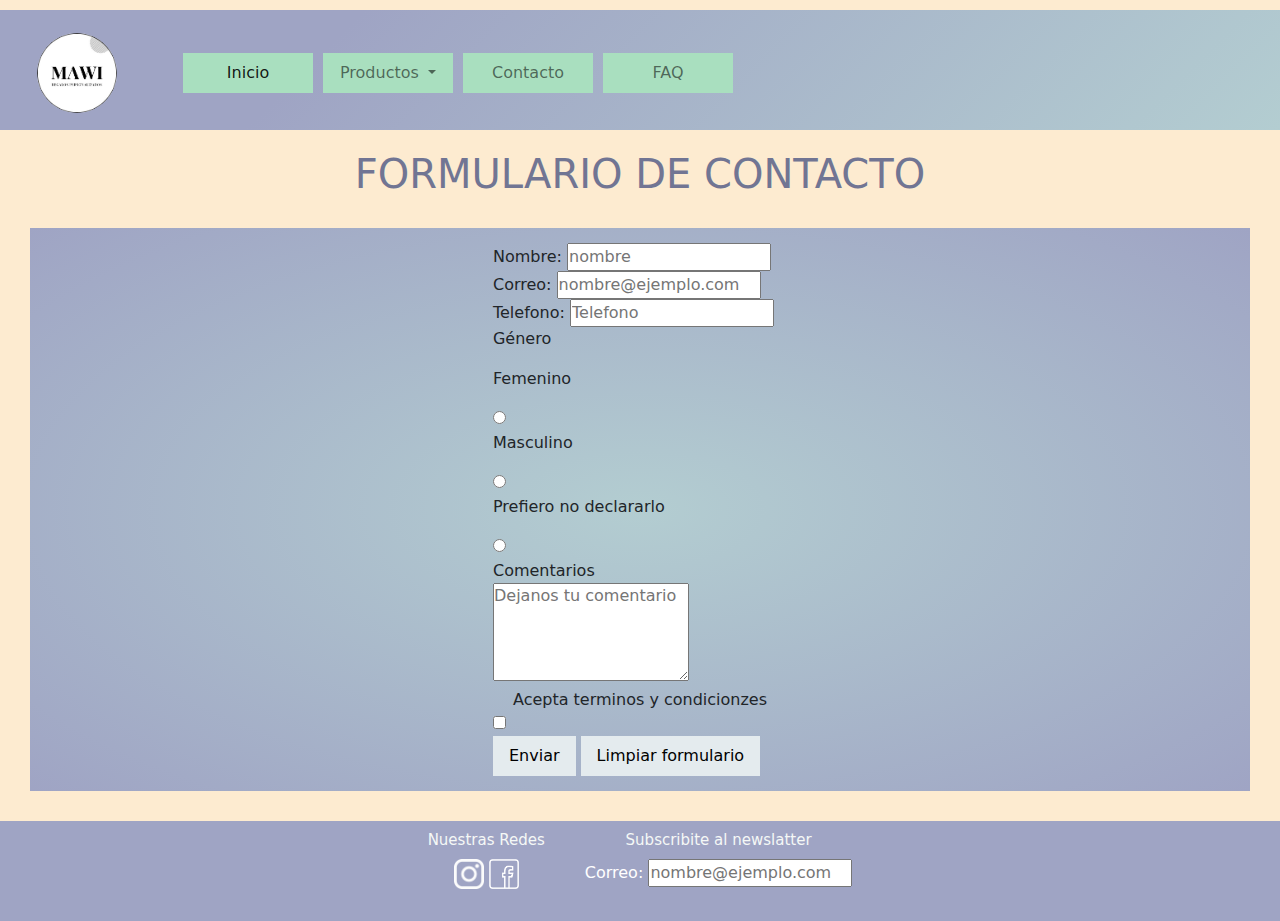
<file: contactos.html>
<!doctype html>
<html>
<head>
	<meta name="viewport" content="width=device-width, initial-scale=1.0">
	<link rel="stylesheet" href="./css/bootstrap.css">
	<meta name="keywords" content="remeras, buzos, remeras personalizadas, buzos personalizados, remeras con frases, buzos con frases">
	<title>Contactate con MAWI, prendas personalizadas</title>
	<meta name="description" content=" Contactanos para tener más información y sacarte todas las dudas.">
	<link rel="stylesheet"href="estilos_index.css">
	<link rel="preconnect" href="https://fonts.googleapis.com">
	<link rel="preconnect" href="https://fonts.gstatic.com" crossorigin>
	<link href="https://fonts.googleapis.com/css2?family=Kaisei+Decol&display=swap" rel="stylesheet">
</head>
<body>
	<header>
		<nav class="navbar navbar-expand-lg navbar-light">
			<div class="container-fluid">
				<a href="index.html" class="navbar-brand"><img src="./img/logo.jpg" height="100px" alt="logo"class="imagenLogo"></a>
				<button class="navbar-toggler" type="button" data-bs-toggle="collapse" data-bs-target="#navbarSupportedContent" 
				    aria-controls="navbarSupportedContent" aria-expanded="false" aria-label="Toggle navigation">
				    <span class="navbar-toggler-icon"></span>
				</button>
				<div class="collapse navbar-collapse" id="navbarSupportedContent">
					<ul class="navbar-nav me-auto mb-2 mb-lg-0">
						<li class="nav-item">
						    <a class="nav-link active" aria-current="page" href="index.html">Inicio</a>
						</li>
						<li class="nav-item dropdown">
						 	<a class="nav-link dropdown-toggle" href="producto.html" id="navbarDropdown" role="button" data-bs-toggle="dropdown" aria-expanded="false">
						    Productos
						    </a>
						    <ul class="dropdown-menu" aria-labelledby="navbarDropdown">
						        <li><a class="dropdown-item" href="producto.html#Remeras">Remeras</a></li>
						        <li><a class="dropdown-item" href="producto.html#Buzos">Buzos</a></li>
						    </ul>
						</li>
						<li class="nav-item">
						    <a class="nav-link" href="contactos.html">Contacto</a>
						    </li>
						    <li class="nav-item">
						    	<a class="nav-link" href="faq.html">FAQ</a>
						    </li>
					</ul>
				</div>
			</div>
		</nav><!--aca termina el menú-->
	</header>
	<h1 class="centrado mayuscula">Formulario de contacto</h1>
	<form class="formatoFormulario">
		<fieldset><label for="Nombre">Nombre:</label>
		<input type="text" name="nombre" placeholder="nombre"> <br>
		<label for="Correo">Correo:</label>
		<input type="email" namw="correo" placeholder="nombre@ejemplo.com"><br>
		<label for="Telfono">Telefono:</label>
		<input type="text" name="Telefono" placeholder="Telefono"> <br>
		<p>Género</p>
			<p>Femenino</p>
			<input type="radio" name="Genero"value="Femenino">
			<p>Masculino</p>
			<input type="radio" name="Genero"value="Masculino">
			<p>Prefiero no declararlo</p>
		<input type="radio" name="Genero"value="Prefiero no declararlo"><br>
		<label for="comentarios">Comentarios</label><br>
		<textarea name="Comentarios" rows="4" cols="22"placeholder="Dejanos tu comentario"></textarea><br>
		<div>Acepta terminos y condicionzes</div>
		<input type="checkbox" name="acepta"value="1"><br>
		<input class="formButton" type="submit"value="Enviar">
		<input class="formButton" type="reset"value="Limpiar formulario">
		</fieldset>
	</form>
	<script src="https://cdn.jsdelivr.net/npm/@popperjs/core@2.9.3/dist/umd/popper.min.js" integrity="sha384-eMNCOe7tC1doHpGoWe/6oMVemdAVTMs2xqW4mwXrXsW0L84Iytr2wi5v2QjrP/xp" crossorigin="anonymous"></script>
	<script src="https://cdn.jsdelivr.net/npm/bootstrap@5.1.0/dist/js/bootstrap.min.js" integrity="sha384-cn7l7gDp0eyniUwwAZgrzD06kc/tftFf19TOAs2zVinnD/C7E91j9yyk5//jjpt/" crossorigin="anonymous"></script>
</body>
<footer class="menuFlex">
	<div>
		<h3>Nuestras Redes</h3>
		<article>
			<img src="./img/logoInstagram.png" class="rrss">
			<img src="./img/logoFacebook.png" class="rrss">
		</article>
	</div>
	<div>
		<h3>Subscribite al newslatter</h3>
		<form>
			<label for="Correo">Correo:</label>
			<input type="email" namw="correo" placeholder="nombre@ejemplo.com"><br>
		</form>
	</div>
</footer>
</html>
</file>
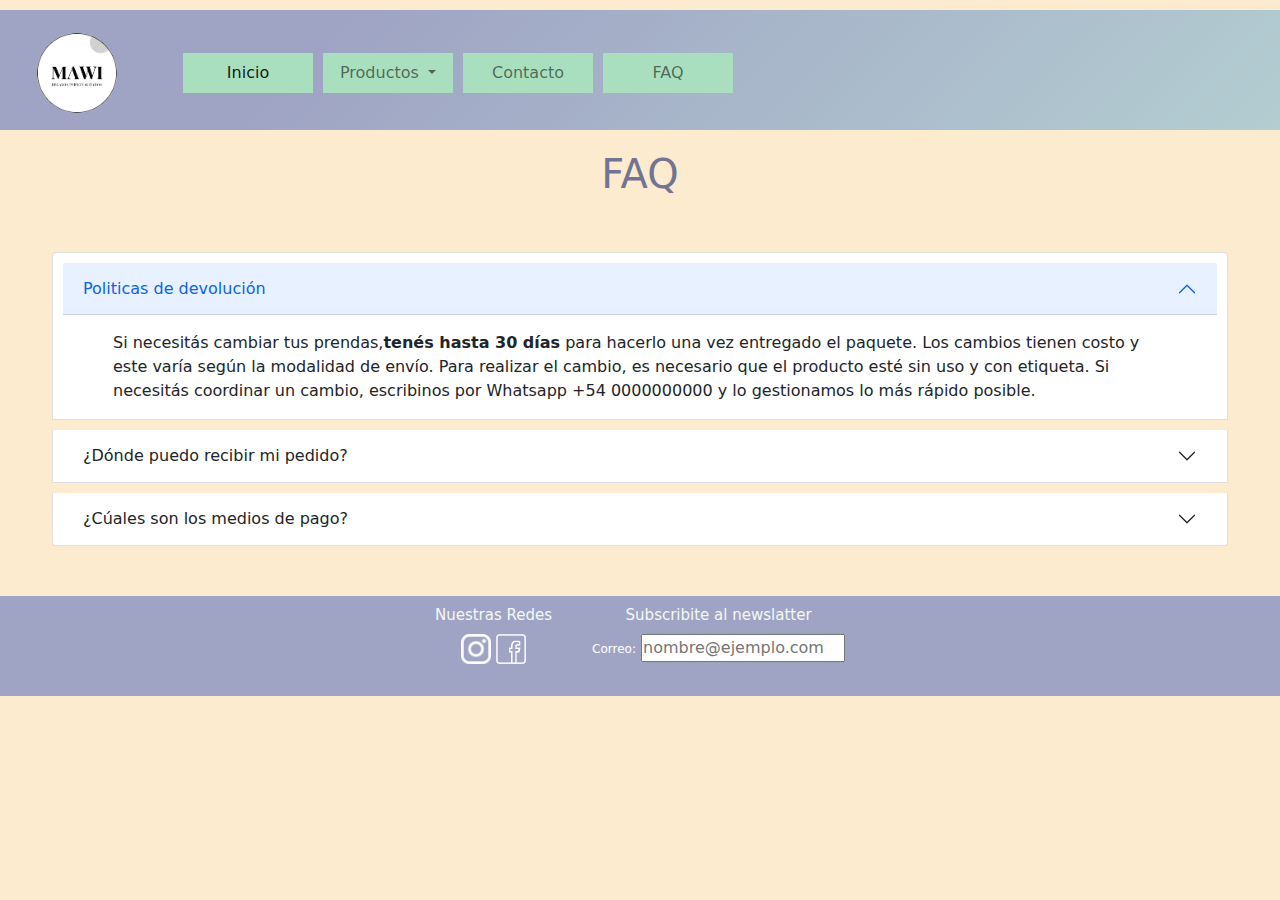
<file: faq.html>
<!doctype html>
<html>
<head>
	<meta name="viewport" content="width=device-width, initial-scale=1.0">
	<link rel="stylesheet" href="./css/bootstrap.css">
	<meta name="keywords" content="remeras, buzos, remeras personalizadas, buzos personalizados, remeras con frases, buzos con frases, formas de pago, envios">
	<title>Preguntas frecuentes sobre nuestra tienda online buzos y remeras</title>
	<meta name="description" content=" Respuestas a las pregunatas más frecuentes respecto a la compra y nuestros productos.">
	<link rel="stylesheet"href="estilos_index.css">
	<link rel="preconnect" href="https://fonts.googleapis.com">
	<link rel="preconnect" href="https://fonts.gstatic.com" crossorigin>
	<link href="https://fonts.googleapis.com/css2?family=Kaisei+Decol&display=swap" rel="stylesheet">
</head>
<body>
	<header>
		<nav class="navbar navbar-expand-lg navbar-light">
			<div class="container-fluid">
				<a href="index.html" class="navbar-brand"><img src="./img/logo.jpg" height="100px" alt="logo"class="imagenLogo"></a>
				<button class="navbar-toggler" type="button" data-bs-toggle="collapse" data-bs-target="#navbarSupportedContent" 
				    aria-controls="navbarSupportedContent" aria-expanded="false" aria-label="Toggle navigation">
				    <span class="navbar-toggler-icon"></span>
				</button>
				<div class="collapse navbar-collapse" id="navbarSupportedContent">
					<ul class="navbar-nav me-auto mb-2 mb-lg-0">
						<li class="nav-item">
						    <a class="nav-link active" aria-current="page" href="index.html">Inicio</a>
						</li>
						<li class="nav-item dropdown">
						 	<a class="nav-link dropdown-toggle" href="producto.html" id="navbarDropdown" role="button" data-bs-toggle="dropdown" aria-expanded="false">
						    Productos
						    </a>
						    <ul class="dropdown-menu" aria-labelledby="navbarDropdown">
						        <li><a class="dropdown-item" href="producto.html#Remeras">Remeras</a></li>
						        <li><a class="dropdown-item" href="producto.html#Buzos">Buzos</a></li>
						    </ul>
						</li>
						<li class="nav-item">
						    <a class="nav-link" href="contactos.html">Contacto</a>
						    </li>
						    <li class="nav-item">
						    	<a class="nav-link" href="faq.html">FAQ</a>
						    </li>
					</ul>
				</div>
			</div>
		</nav><!--aca termina el menú-->
	</header>
	<h1 class="centrar">FAQ</h1>
	<br>
	<section class="container-fluid" id="faq">
		<div class="accordion" id="accordionExample">
			<div class="accordion-item">
			  <h2 class="accordion-header" id="headingOne">
				<button class="accordion-button" type="button" data-bs-toggle="collapse" data-bs-target="#collapseOne" aria-expanded="true" aria-controls="collapseOne">
				  Politicas de devolución
				</button>
			  </h2>
			  <div id="collapseOne" class="accordion-collapse collapse show" aria-labelledby="headingOne" data-bs-parent="#accordionExample">
				<div class="accordion-body">
				  Si necesitás cambiar tus prendas,<strong>tenés hasta 30 días</strong> para hacerlo una vez entregado el paquete. Los cambios  tienen costo y este varía según la modalidad de envío. Para realizar el cambio, es necesario que el producto esté sin uso y con etiqueta. Si necesitás coordinar un cambio, escribinos por Whatsapp +54 0000000000 y lo gestionamos lo más rápido posible.
				</div>
			  </div>
			</div>
			<div class="accordion-item">
			  <h2 class="accordion-header" id="headingTwo">
				<button class="accordion-button collapsed" type="button" data-bs-toggle="collapse" data-bs-target="#collapseTwo" aria-expanded="false" aria-controls="collapseTwo">
				  ¿Dónde puedo recibir mi pedido?
				</button>
			  </h2>
			  <div id="collapseTwo" class="accordion-collapse collapse" aria-labelledby="headingTwo" data-bs-parent="#accordionExample">
				<div class="accordion-body">
				  Realizamos <strong>envios a todo el país.</strong>
				</div>
			  </div>
			</div>
			<div class="accordion-item">
			  <h2 class="accordion-header" id="headingThree">
				<button class="accordion-button collapsed" type="button" data-bs-toggle="collapse" data-bs-target="#collapseThree" aria-expanded="false" aria-controls="collapseThree">
				  ¿Cúales son los medios de pago?
				</button>
			  </h2>
			  <div id="collapseThree" class="accordion-collapse collapse" aria-labelledby="headingThree" data-bs-parent="#accordionExample">
				<div class="accordion-body">
					Podes realizar tu pago con efectivo al momento de la entrega, con Mercado Pago, o transferencia bancaria.
				</div>
			  </div>
			</div>
		  </div>
	</section>
	<script src="https://cdn.jsdelivr.net/npm/@popperjs/core@2.9.3/dist/umd/popper.min.js" integrity="sha384-eMNCOe7tC1doHpGoWe/6oMVemdAVTMs2xqW4mwXrXsW0L84Iytr2wi5v2QjrP/xp" crossorigin="anonymous"></script>
	<script src="https://cdn.jsdelivr.net/npm/bootstrap@5.1.0/dist/js/bootstrap.min.js" integrity="sha384-cn7l7gDp0eyniUwwAZgrzD06kc/tftFf19TOAs2zVinnD/C7E91j9yyk5//jjpt/" crossorigin="anonymous"></script>
</body>
<footer class="menuFlex container-fluid">
	<div>
		<h3>Nuestras Redes</h3>
		<article>
			<img src="./img/logoInstagram.png" class="rrss">
			<img src="./img/logoFacebook.png" class="rrss">
		</article>
	</div>
	<div>
		<h3>Subscribite al newslatter</h3>
		<form>
			<label for="Correo" class="centrar textFormFooter">Correo:</label>
			<input type="email" namw="correo" placeholder="nombre@ejemplo.com" class="centrarr"><br>
		</form>
	</div>
</footer>
</html>
</file>
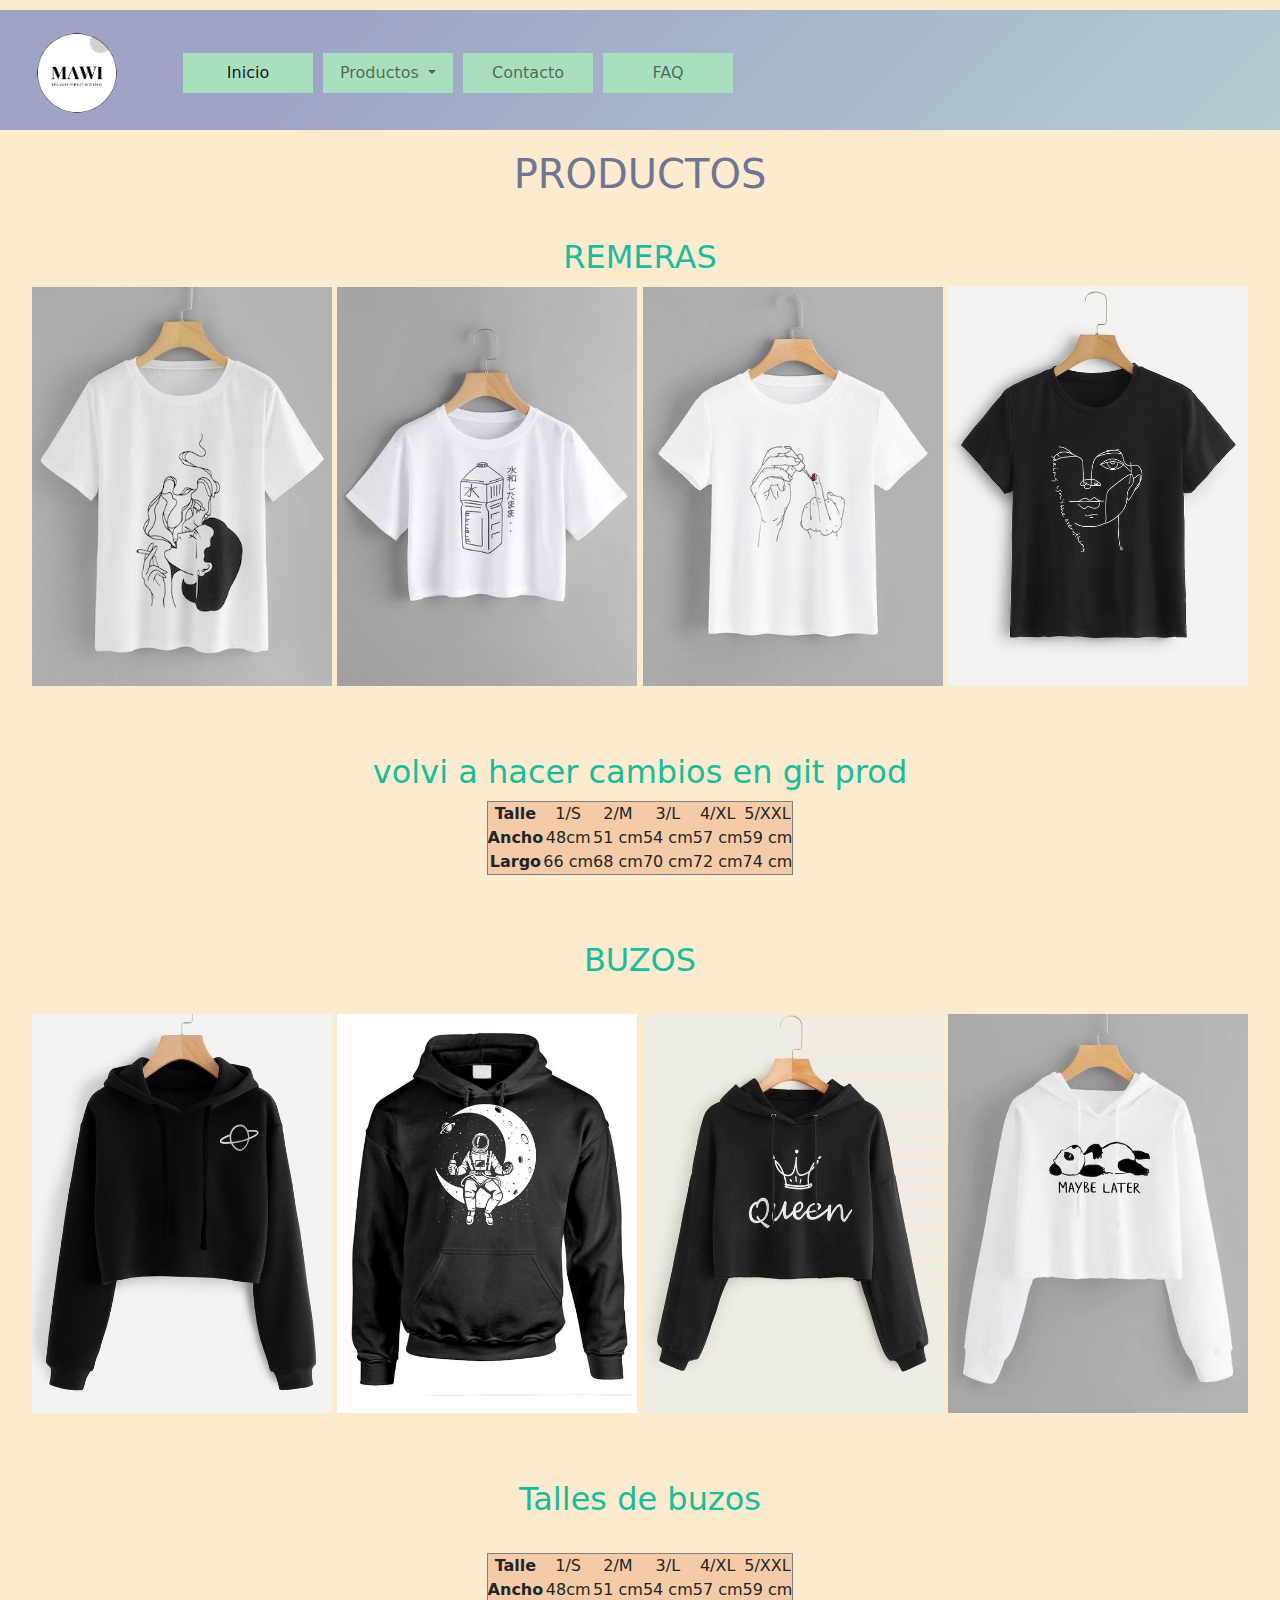
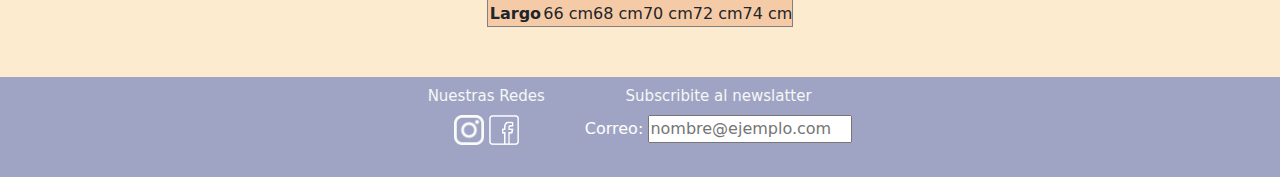
<file: producto.html>
<!doctype html>
<html>
<head>
	<meta name="viewport" content="width=device-width, initial-scale=1.0">
	<link rel="stylesheet" href="./css/bootstrap.css">
	<meta name="keywords" content="remeras, buzos, remeras personalizadas, buzos personalizados, remeras con frases, buzos con frases">
	<title>Catálogo de buzo y remeras personalizadas</title>
	<meta name="description" content=" Mirá el catálogo de productos disponibles en MAWI.">
	<link rel="stylesheet"href="estilos_index.css">
	<link rel="preconnect" href="https://fonts.googleapis.com">
	<link rel="preconnect" href="https://fonts.gstatic.com" crossorigin>
	<link href="https://fonts.googleapis.com/css2?family=Kaisei+Decol&display=swap" rel="stylesheet">
</head>
<body>
	<header>
		<nav class="navbar navbar-expand-lg navbar-light">
			<div class="container-fluid">
				<a href="index.html" class="navbar-brand"><img src="./img/logo.jpg" height="100px" alt="logo"class="imagenLogo"></a>
				<button class="navbar-toggler" type="button" data-bs-toggle="collapse" data-bs-target="#navbarSupportedContent" 
				    aria-controls="navbarSupportedContent" aria-expanded="false" aria-label="Toggle navigation">
				    <span class="navbar-toggler-icon"></span>
				</button>
				<div class="collapse navbar-collapse" id="navbarSupportedContent">
					<ul class="navbar-nav me-auto mb-2 mb-lg-0">
						<li class="nav-item">
						    <a class="nav-link active" aria-current="page" href="index.html">Inicio</a>
						</li>
						<li class="nav-item dropdown">
						 	<a class="nav-link dropdown-toggle" href="producto.html" id="navbarDropdown" role="button" data-bs-toggle="dropdown" aria-expanded="false">
						    Productos
						    </a>
						    <ul class="dropdown-menu" aria-labelledby="navbarDropdown">
						        <li><a class="dropdown-item" href="producto.html#Remeras">Remeras</a></li>
						        <li><a class="dropdown-item" href="producto.html#Buzos">Buzos</a></li>
						    </ul>
						</li>
						<li class="nav-item">
						    <a class="nav-link" href="contactos.html">Contacto</a>
						    </li>
						    <li class="nav-item">
						    	<a class="nav-link" href="faq.html">FAQ</a>
						    </li>
					</ul>
				</div>
			</div>
		</nav><!--aca termina el menú-->
	</header>	
	<h1 class="centrado mayuscula">Productos</h1>
	<br>
	<section class="centrar">
		<p id="Remeras">
		<h2 class="centrado mayuscula">Remeras</h2>
		<article>	
			<img src="./img/tshirt2.jpg" width=300 alt="remera chica fumando">
			<img src="./img/tshirt4.jpg" width=300 alt="remera leche">
			<img src="./img/tshirt1.jpg" width=300 alt="remera esmalte">
			<img src="./img/tshirt3.jpg" width=300 alt="remera cara">
		</article>	
		<article>
			<h2>volvi a hacer cambios en git prod</h2>
			<table border="1" cellpadding="5" cellspacing="5" class="tablasTalles">
				</tr>
				<tr><!--Fila 1-->
					<th>Talle</th>
					<td>1/S</td>
					<td>2/M</td>
					<td>3/L</td>
					<td>4/XL</td>
					<td>5/XXL</td>
				</tr>
				<tr><!--Fila 2-->
					<th>Ancho</th>
					<td>48cm</td>
					<td>51 cm</td>
					<td>54 cm</td>
					<td>57 cm</td>
					<td>59 cm</td>
				</tr>
				<tr> <!--Fila 3-->
					<th>Largo</th>
					<td>66 cm</td>
					<td>68 cm</td>
					<td>70 cm</td>
					<td>72 cm</td>
					<td>74 cm</td>
				</tr>
			</table>
		</article>
	</section>	
	<section class="centrar">
		<article>
				<p id="Buzos">
			<h2 class="centrado mayuscula">Buzos</h2>
			<br>
			<!--Aca iran las imagenes de los buzos disponibles con sus precios-->
			<img src="./img/foto_buzo_1.jpg" width=300 alt="buz planeta">
			<img src="./img/foto_buzo_2.jpg" width=300 alt="buzo luna">
			<img src="./img/foto_buzo_3.jpg" width=300 alt="buzo queen">
			<img src="./img/foto_buzo_4.jpg" width=300 alt="buzo panda">
			<br>
		</article>
		<article>
			<h2>Talles de buzos</h2>
				<br>
				<table border="1" cellpadding="5" cellspacing="5"class="tablasTalles">
				</tr>
				<tr><!--Fila 1-->
					<th>Talle</th><!--Fila 1 columna 1-->
					<td>1/S</td><!--Fila 1 columna 2-->
					<td>2/M</td><!--Fila 1 columna 2-->
					<td>3/L</td><!--Fila 1 columna 3-->
					<td>4/XL</td><!--Fila 1 columna 4-->
					<td>5/XXL</td><!--Fila 1 columna 5-->
				</tr>
				<tr><!--Fila 2-->
					<th>Ancho</th><!--Fila 1 columna 1-->
					<td>48cm</td><!--Fila 2 columna 1-->
					<td>51 cm</td><!--Fila 2 columna 2-->
					<td>54 cm</td><!--Fila 2 columna 3-->
					<td>57 cm</td><!--Fila 2 columna 4-->
					<td>59 cm</td><!--Fila 2 columna 5-->
				</tr>
				<tr> <!--Fila 3-->
					<th>Largo</th><!--Fila 1 columna 1-->
					<td>66 cm</td><!--Fila 3 columna 1-->
					<td>68 cm</td><!--Fila 3 columna 2-->
					<td>70 cm</td><!--Fila 3 columna 3-->
					<td>72 cm</td><!--Fila 3 columna 4-->
					<td>74 cm</td><!--Fila 3 columna 5-->
				</tr>
			
			</table>
		</article>
	</section>
	<script src="https://cdn.jsdelivr.net/npm/@popperjs/core@2.9.3/dist/umd/popper.min.js" integrity="sha384-eMNCOe7tC1doHpGoWe/6oMVemdAVTMs2xqW4mwXrXsW0L84Iytr2wi5v2QjrP/xp" crossorigin="anonymous"></script>
	<script src="https://cdn.jsdelivr.net/npm/bootstrap@5.1.0/dist/js/bootstrap.min.js" integrity="sha384-cn7l7gDp0eyniUwwAZgrzD06kc/tftFf19TOAs2zVinnD/C7E91j9yyk5//jjpt/" crossorigin="anonymous"></script>
</body>
<footer class="menuFlex container-fluid">
	<div>
		<h3>Nuestras Redes</h3>
		<article>
			<img src="./img/logoInstagram.png" class="rrss">
			<img src="./img/logoFacebook.png" class="rrss">
		</article>
	</div>
	<div>
		<h3>Subscribite al newslatter</h3>
		<form>
			<label for="Correo">Correo:</label>
			<input type="email" namw="correo" placeholder="nombre@ejemplo.com"><br>
		</form>
	</div>
</footer>
</html>
</file>
<file: estilos_index.css>
/*comentarios en css*/
*{
	margin: 0;
	padding: 0;
}
body{background-color: black;}
@media (min-width: 577px) and (max-width: 992px){
	body {
	background-color: #636261;
}
}
@media (min-width: 993px){
	body {
		background-color:  #FDEBD0;
	}
}
html{
	font-size: 16px;font-family: 'Lexend', sans-serif;
	font-family: 'Kaisei Decol', serif;
	}
header{/*si quiero que quede fijo siempre tengo que usar position fixed*/
	background-color: #b3cdd1;
	background-image: linear-gradient(315deg, #b3cdd1 0%, #9fa4c4 74%);
	height: 120px;
	margin-top: 10px;
	padding-bottom: 0px 10px;
	}
/*MENU*/
.imagenLogo {
	margin: 0px 15px;
	padding: 10px 10px;
	float: left;
	border-radius: 90%;
	}
#lista li{display: inline;}
li{color: white;
	text-decoration: none;
	width: 140px;
	padding: 5px;
	text-align: center;
}
.sacarSubrayado {text-decoration: none;}
/*TEXTO*/
h1{
	color:#717593;
	font-size: 2.5rem;
	text-align: center;
	margin: 20px 20px 0px 20px;
}
h2{
	color: #1ABC9C;
	text-align: center;
	margin: 10px ;
}
h3{
	color: #F5F8F6;
	margin-bottom: 10px;
	font-size: 15px;
	text-align: center;
}
.mayuscula{text-transform: uppercase;}
.paddingParaTexto {padding: 15px 30px;}
.justificar{text-align: justify;}
.interlineadoParrafo{line-height: 2rem;}
.negrita{font-weight: bolder;}
.tablasTalles{
	background-color: #F5CBA7;
	margin: auto;
}
article{
	padding-bottom: 50px;
}
footer article{
	padding: 0px;
}
.formatoFormulario {
	background-color: #b3cdd1;
	background-image: radial-gradient(#b3cdd1, #9fa4c4);
	margin: 30px 30px;
	padding: 15px;
	display: flex;
	flex-direction: column;
	justify-content: space-around;
	align-items: center;
}
.form input {
	width: 90%;
	height: 30px;
	margin: 0.5rem;
  }
  .formButton {
	padding: 0.5em 1em;
	border: none;
	background: rgb(228, 235, 238);
	cursor: pointer;
  }
.div form label{
	justify-content: center;
	align-items: center;
}
.textFormFooter {
	font-size: 12px;
}
.menuFlex {
	display: flex;
	flex-direction: row;
	justify-content: center;
}
.headerFlex {
	display: flex;
	align-items: center;
	justify-content: flex-start;
}
.ocuparTodo {
	flex-grow: 1;
}
nav ul li a{
	background-color: #A9DFBF;
	color: white;
	padding: 10px 15px;
	display: block;
}
li a:hover{
	background-color: grey;
}
}
ul > li {
	float: left;
}
li ul {
	display: none;
	position: absolute;
	width: 140px;
}
li:hover> ul {
	display: block;
} 
.alineacionIzquierda {
	text-align: left;
	margin: 0px;
}
.transicion{
	transition: 2s;
}
.transition:hover{
	height: 100px;
	width: 100vp;
}
.centrar{
	text-align: center;
}
footer {
	background-color: #9fa4c4;
	height: 100px;
	padding: 10px;
}
.rrss{
	width: 30px;
}
div {
	margin-right: 20px;
	margin-left: 20px;
	}
div article {
	text-align: center;
}
footer div form label {
	color: white;
}
img {
	vertical-align: initial;
}
#faq{
	margin-top: 30px;
	margin-bottom: 50px;
}
</file>
